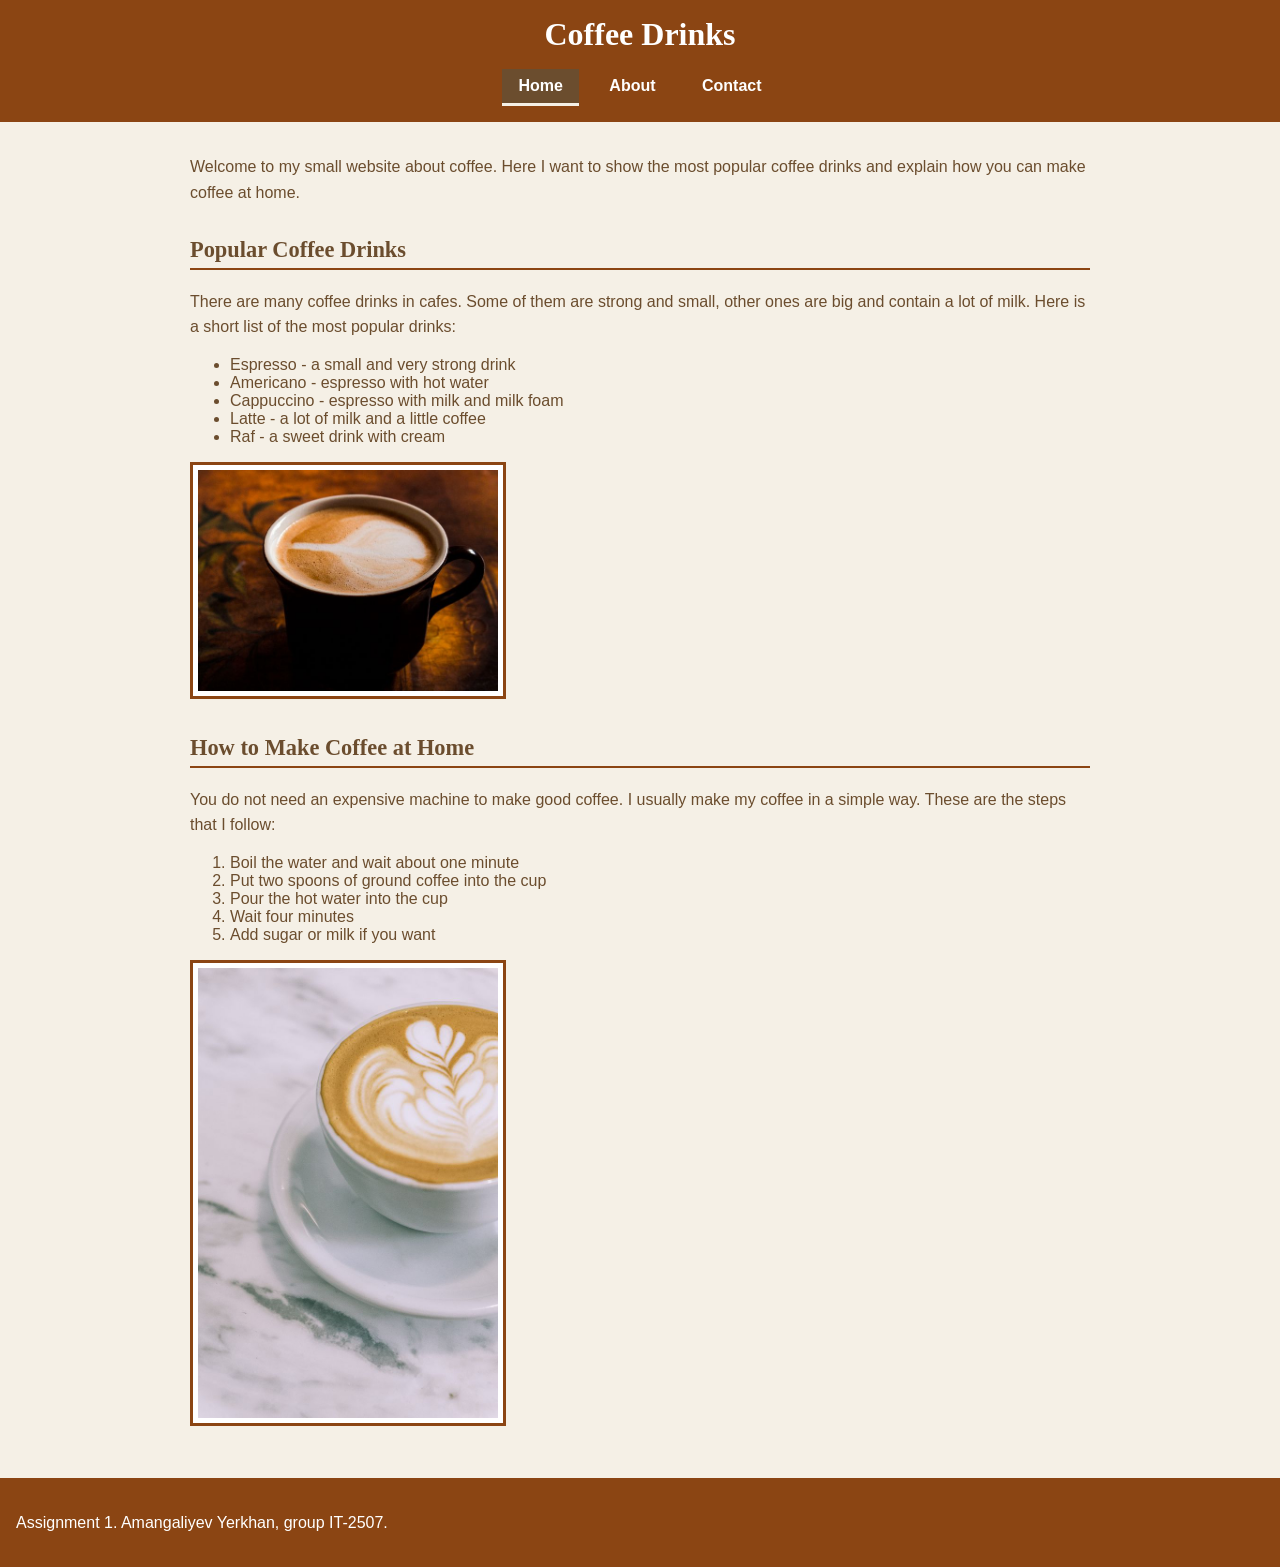
<file: index.html>
<!DOCTYPE html>
<html lang="en">
<head>
    <meta charset="UTF-8">
    <meta name="viewport" content="width=device-width, initial-scale=1.0">
    <title>Coffee Drinks - Home</title>
    <link rel="stylesheet" href="css/style.css">
</head>
<body>

    <header>
        <h1>Coffee Drinks</h1>
        <nav>
            <a href="index.html" class="active">Home</a>
            <a href="about.html">About</a>
            <a href="contact.html">Contact</a>
        </nav>
    </header>

    <main>

        <p>Welcome to my small website about coffee. Here I want to show the most
        popular coffee drinks and explain how you can make coffee at home.</p>

        <h2>Popular Coffee Drinks</h2>
        <p>There are many coffee drinks in cafes. Some of them are strong and small,
        other ones are big and contain a lot of milk. Here is a short list of the
        most popular drinks:</p>

        <ul>
            <li>Espresso - a small and very strong drink</li>
            <li>Americano - espresso with hot water</li>
            <li>Cappuccino - espresso with milk and milk foam</li>
            <li>Latte - a lot of milk and a little coffee</li>
            <li>Raf - a sweet drink with cream</li>
        </ul>

        <img src="images/coffee1.jpg" alt="A cup of cappuccino with milk foam on a wooden table">

        <h2>How to Make Coffee at Home</h2>
        <p>You do not need an expensive machine to make good coffee. I usually make
        my coffee in a simple way. These are the steps that I follow:</p>

        <ol>
            <li>Boil the water and wait about one minute</li>
            <li>Put two spoons of ground coffee into the cup</li>
            <li>Pour the hot water into the cup</li>
            <li>Wait four minutes</li>
            <li>Add sugar or milk if you want</li>
        </ol>

        <img src="images/coffee2.jpg" alt="Ground coffee and coffee beans near a white cup">

    </main>

    <footer>
        <p>Assignment 1. Amangaliyev Yerkhan, group IT-2507.</p>
    </footer>

</body>
</html>
</file>
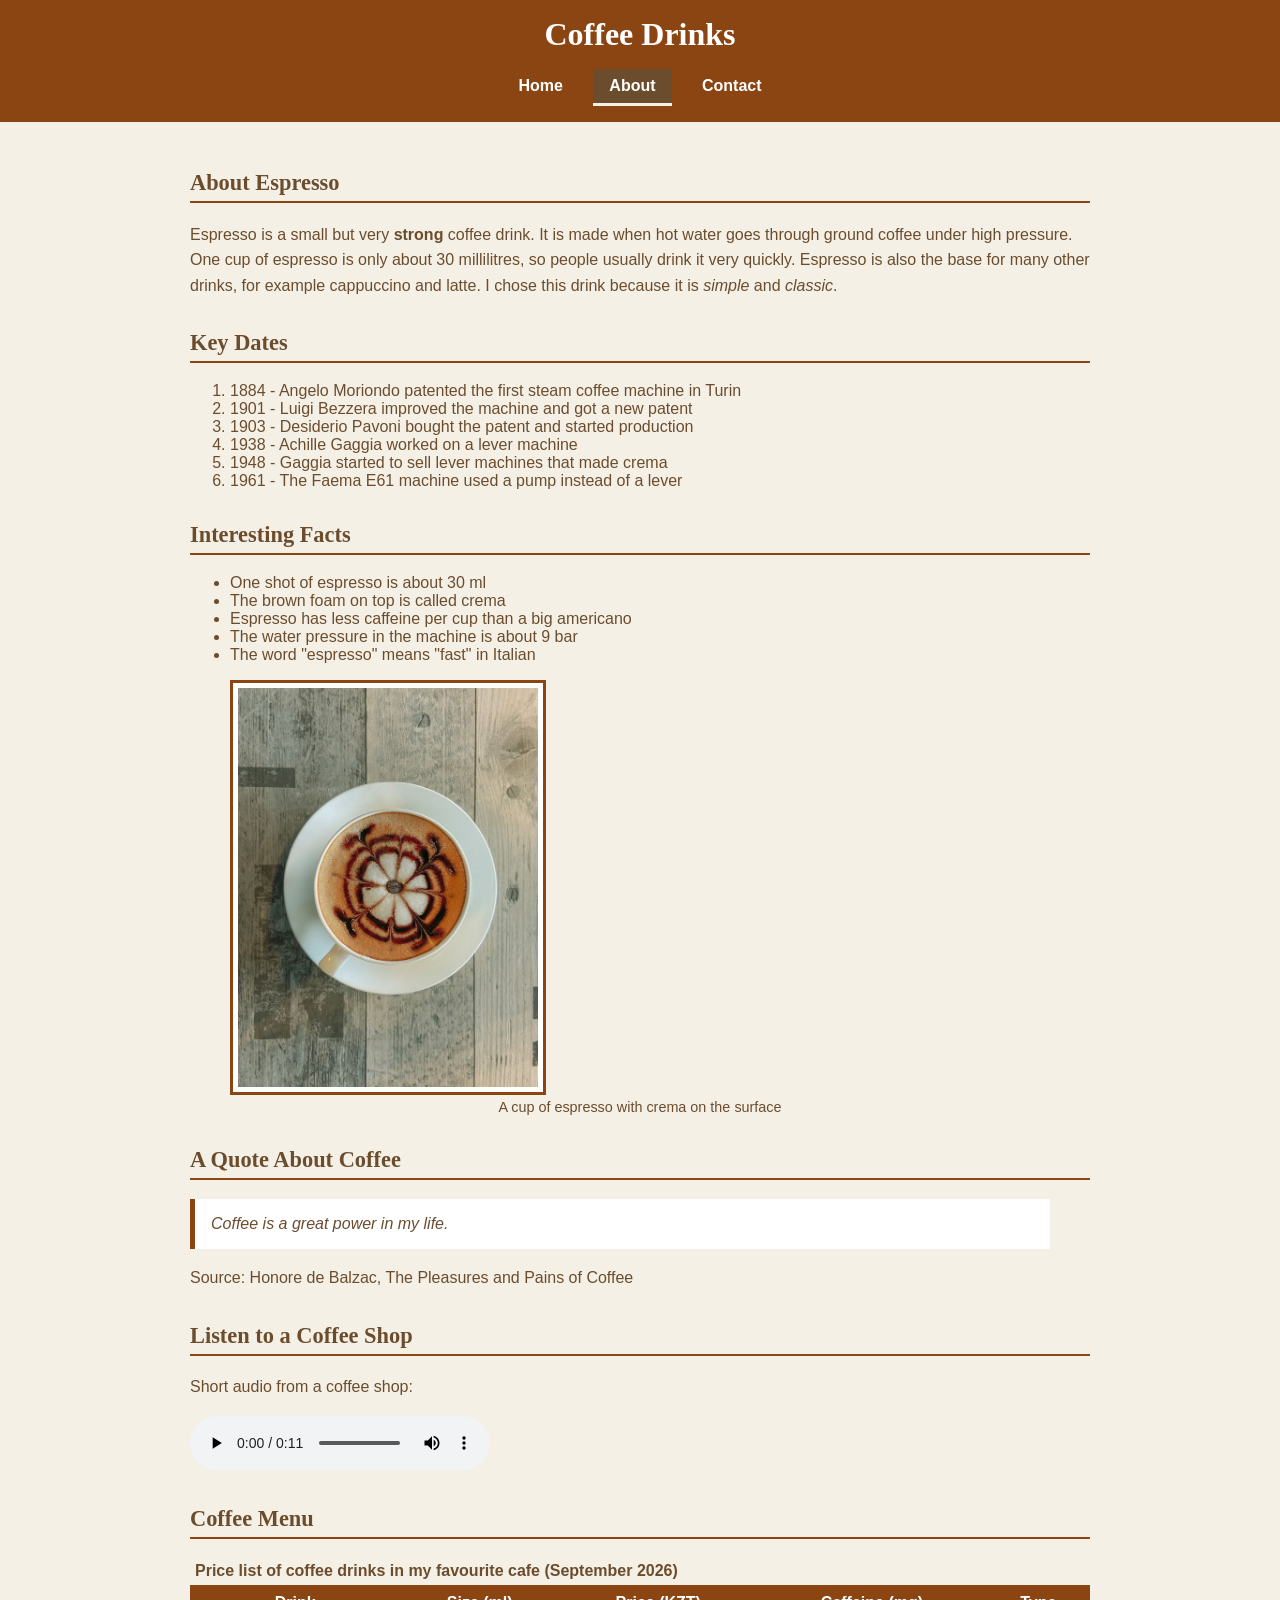
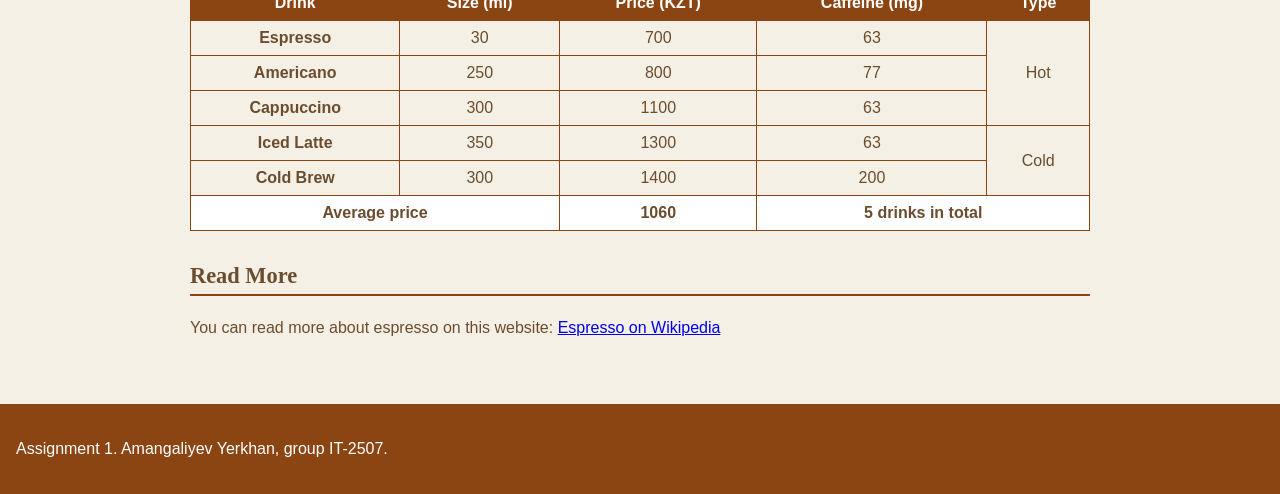
<file: about.html>
<!DOCTYPE html>
<html lang="en">
<head>
    <meta charset="UTF-8">
    <meta name="viewport" content="width=device-width, initial-scale=1.0">
    <title>Coffee Drinks - About Espresso</title>
    <link rel="stylesheet" href="css/style.css">
</head>
<body>

    <header>
        <h1>Coffee Drinks</h1>
        <nav>
            <a href="index.html">Home</a>
            <a href="about.html" class="active">About</a>
            <a href="contact.html">Contact</a>
        </nav>
    </header>

    <main>

        <h2>About Espresso</h2>

        <p>Espresso is a small but very <strong>strong</strong> coffee drink.
        It is made when hot water goes through ground coffee under high pressure.
        One cup of espresso is only about 30 millilitres, so people usually drink
        it very quickly. Espresso is also the base for many other drinks, for example
        cappuccino and latte. I chose this drink because it is <em>simple</em> and
        <em>classic</em>.</p>

        <h2>Key Dates</h2>
        <ol>
            <li>1884 - Angelo Moriondo patented the first steam coffee machine in Turin</li>
            <li>1901 - Luigi Bezzera improved the machine and got a new patent</li>
            <li>1903 - Desiderio Pavoni bought the patent and started production</li>
            <li>1938 - Achille Gaggia worked on a lever machine</li>
            <li>1948 - Gaggia started to sell lever machines that made crema</li>
            <li>1961 - The Faema E61 machine used a pump instead of a lever</li>
        </ol>

        <h2>Interesting Facts</h2>
        <ul>
            <li>One shot of espresso is about 30 ml</li>
            <li>The brown foam on top is called crema</li>
            <li>Espresso has less caffeine per cup than a big americano</li>
            <li>The water pressure in the machine is about 9 bar</li>
            <li>The word "espresso" means "fast" in Italian</li>
        </ul>

        <figure>
            <img src="images/espresso.jpg" alt="A small white cup of espresso with brown crema on top">
            <figcaption>A cup of espresso with crema on the surface</figcaption>
        </figure>

        <h2>A Quote About Coffee</h2>
        <blockquote>
            Coffee is a great power in my life.
        </blockquote>
        <p>Source: Honore de Balzac, The Pleasures and Pains of Coffee</p>

        <h2>Listen to a Coffee Shop</h2>
        <p>Short audio from a coffee shop:</p>
        <audio controls src="media/coffee.mp3">
            Your browser does not support the audio element.
        </audio>

        <h2>Coffee Menu</h2>
        <table class="menu-table">
            <caption>Price list of coffee drinks in my favourite cafe (September 2026)</caption>
            <thead>
                <tr>
                    <th scope="col">Drink</th>
                    <th scope="col">Size (ml)</th>
                    <th scope="col">Price (KZT)</th>
                    <th scope="col">Caffeine (mg)</th>
                    <th scope="col">Type</th>
                </tr>
            </thead>
            <tbody>
                <tr>
                    <th scope="row">Espresso</th>
                    <td>30</td>
                    <td>700</td>
                    <td>63</td>
                    <td rowspan="3">Hot</td>
                </tr>
                <tr>
                    <th scope="row">Americano</th>
                    <td>250</td>
                    <td>800</td>
                    <td>77</td>
                </tr>
                <tr>
                    <th scope="row">Cappuccino</th>
                    <td>300</td>
                    <td>1100</td>
                    <td>63</td>
                </tr>
                <tr>
                    <th scope="row">Iced Latte</th>
                    <td>350</td>
                    <td>1300</td>
                    <td>63</td>
                    <td rowspan="2">Cold</td>
                </tr>
                <tr>
                    <th scope="row">Cold Brew</th>
                    <td>300</td>
                    <td>1400</td>
                    <td>200</td>
                </tr>
            </tbody>
            <tfoot>
                <tr>
                    <th scope="row" colspan="2">Average price</th>
                    <td>1060</td>
                    <td colspan="2">5 drinks in total</td>
                </tr>
            </tfoot>
        </table>

        <h2>Read More</h2>
        <p>You can read more about espresso on this website:
        <a href="https://en.wikipedia.org/wiki/Espresso" target="_blank" rel="noopener">Espresso on Wikipedia</a></p>

    </main>

    <footer>
        <p>Assignment 1. Amangaliyev Yerkhan, group IT-2507.</p>
    </footer>

</body>
</html>
</file>
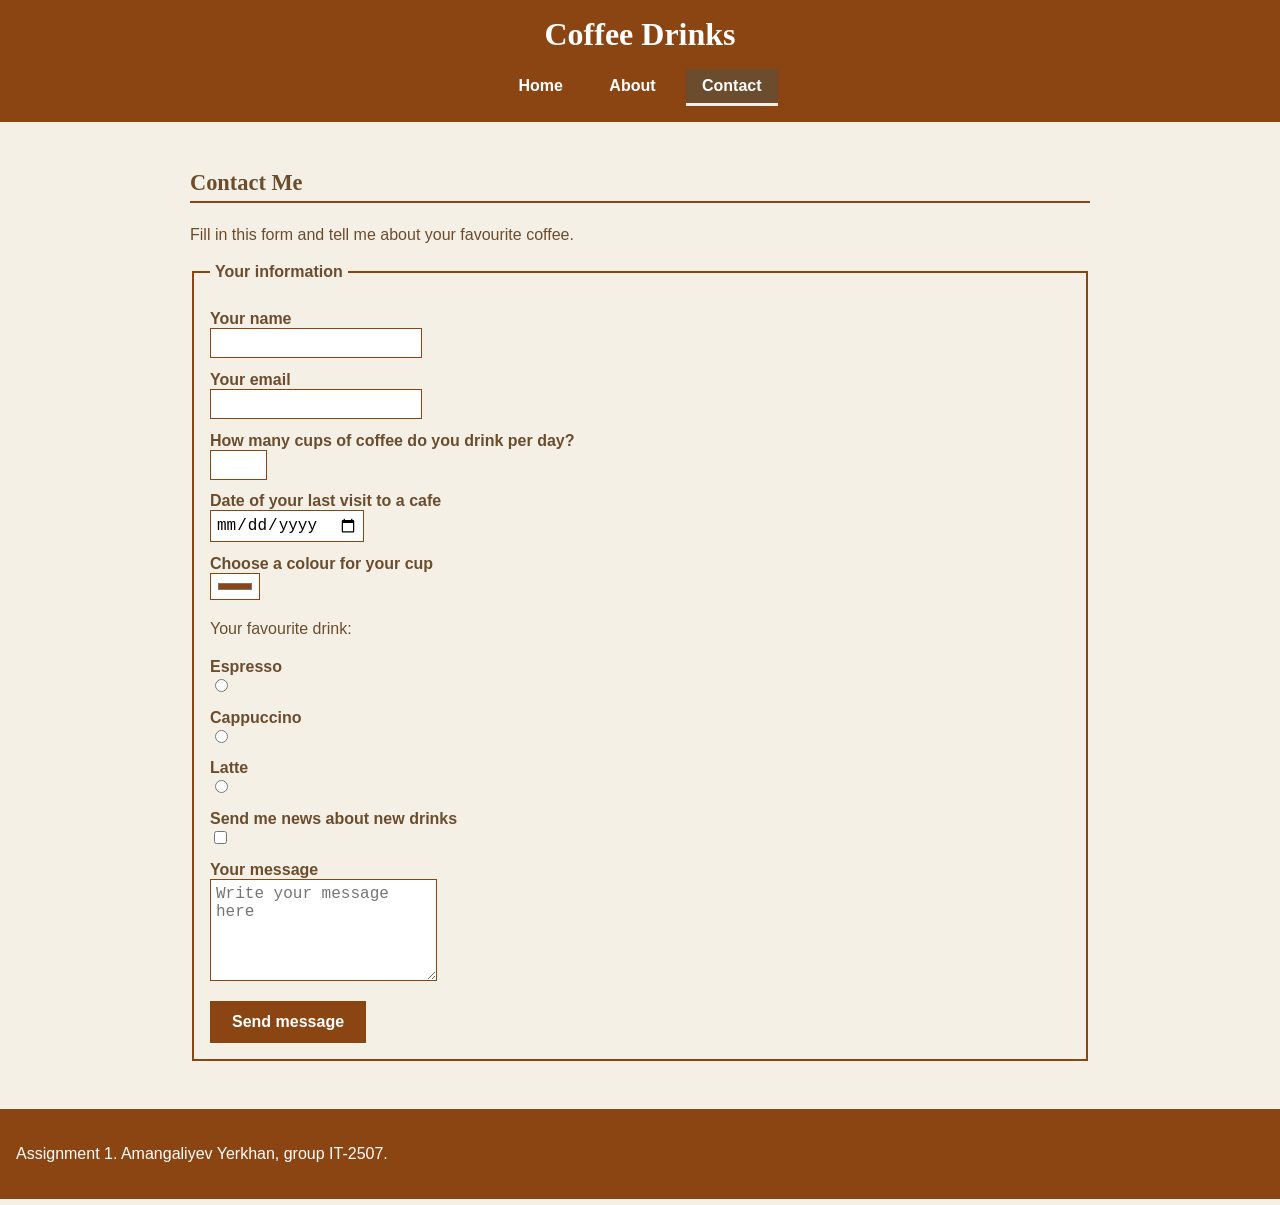
<file: contact.html>
<!DOCTYPE html>
<html lang="en">
<head>
    <meta charset="UTF-8">
    <meta name="viewport" content="width=device-width, initial-scale=1.0">
    <title>Coffee Drinks - Contact</title>
    <link rel="stylesheet" href="css/style.css">
</head>
<body>

    <header>
        <h1>Coffee Drinks</h1>
        <nav>
            <a href="index.html">Home</a>
            <a href="about.html">About</a>
            <a href="contact.html" class="active">Contact</a>
        </nav>
    </header>

    <main>

        <h2>Contact Me</h2>
        <p>Fill in this form and tell me about your favourite coffee.</p>

        <form>
            <fieldset>
                <legend>Your information</legend>

                <label for="name">Your name</label>
                <input type="text" id="name" name="name" maxlength="30" required>

                <label for="email">Your email</label>
                <input type="email" id="email" name="email" required>

                <label for="cups">How many cups of coffee do you drink per day?</label>
                <input type="number" id="cups" name="cups" min="0" max="10">

                <label for="visit">Date of your last visit to a cafe</label>
                <input type="date" id="visit" name="visit">

                <label for="cup-color">Choose a colour for your cup</label>
                <input type="color" id="cup-color" name="cup-color" value="#8b4513">

                <p>Your favourite drink:</p>

                <label for="drink-espresso">Espresso</label>
                <input type="radio" id="drink-espresso" name="drink" value="espresso">

                <label for="drink-cappuccino">Cappuccino</label>
                <input type="radio" id="drink-cappuccino" name="drink" value="cappuccino">

                <label for="drink-latte">Latte</label>
                <input type="radio" id="drink-latte" name="drink" value="latte">

                <label for="news">Send me news about new drinks</label>
                <input type="checkbox" id="news" name="news">

                <label for="message">Your message</label>
                <textarea id="message" name="message" rows="5" placeholder="Write your message here"></textarea>

                <button type="submit">Send message</button>

            </fieldset>
        </form>

    </main>

    <footer>
        <p>Assignment 1. Amangaliyev Yerkhan, group IT-2507.</p>
    </footer>

</body>
</html>
</file>
<file: css/style.css>
/* ===== Colors used =====
   saddlebrown            - color name
   #f5f0e6                - hex
   rgb(255, 255, 255)     - rgb
   hsl(30, 40%, 30%)      - hsl
============================ */

/* ----- Element selectors ----- */
body {
    font-family: Arial, Helvetica, sans-serif;
    font-size: 16px;
    color: hsl(30, 40%, 30%);
    background-color: #f5f0e6;
    margin: 0;
    padding: 0;
}

header {
    background-color: saddlebrown;
    padding-bottom: 1rem;
}

h1 {
    font-family: Georgia, serif;
    font-size: 2rem;
    font-weight: bold;
    text-align: center;
    color: rgb(255, 255, 255);
    margin: 0;
    padding: 1rem;
}

h2 {
    font-family: Georgia, serif;
    font-size: 1.4rem;
    font-weight: bold;
    text-align: left;
    border-bottom: 2px solid saddlebrown;
    padding-bottom: 5px;
    margin-top: 2rem;
}

main {
    width: 90%;
    max-width: 900px;
    min-height: 60vh;
    margin: 0 auto;
    padding: 1rem;
}

p {
    line-height: 1.6;
    text-align: left;
}

img {
    width: 300px;
    border: 3px solid saddlebrown;
    padding: 5px;
    background-color: rgb(255, 255, 255);
}

figcaption {
    font-size: 0.9rem;
    text-align: center;
}

blockquote {
    border-left: 5px solid saddlebrown;
    background-color: rgb(255, 255, 255);
    margin-left: 0;
    padding: 1rem;
    font-style: italic;
}

footer {
    background-color: saddlebrown;
    color: rgb(255, 255, 255);
    text-align: center;
    padding: 1rem;
    margin-top: 2rem;
}

/* ----- Navigation ----- */
nav {
    text-align: center;
}

nav a {
    display: inline-block;
    text-decoration: none;
    color: rgb(255, 255, 255);
    font-weight: bold;
    padding: 0.5em 1em;
    margin: 0 5px;
    border-bottom: 3px solid saddlebrown;
}

nav a:hover {
    background-color: hsl(30, 40%, 30%);
    border-bottom: 3px solid rgb(255, 255, 255);
}

/* ----- Class selectors ----- */
nav a.active {
    background-color: hsl(30, 40%, 30%);
    border-bottom: 3px solid #f5f0e6;
}

.menu-table {
    width: 100%;
    border-collapse: collapse;
    margin-bottom: 1rem;
}

.menu-table caption {
    font-weight: bold;
    text-align: left;
    padding: 5px;
}

.menu-table th,
.menu-table td {
    border: 1px solid saddlebrown;
    padding: 8px;
    text-align: center;
}

.menu-table thead th {
    background-color: saddlebrown;
    color: rgb(255, 255, 255);
}

.menu-table tfoot {
    background-color: rgb(255, 255, 255);
    font-weight: bold;
}

/* ----- ID selector (only one unique element) ----- */
#espresso-photo {
    text-align: center;
    margin: 2rem auto;
}

/* ----- Form ----- */
fieldset {
    border: 2px solid saddlebrown;
    padding: 1rem;
}

legend {
    font-weight: bold;
    padding: 0 5px;
}

label {
    display: block;
    margin-top: 0.8rem;
    font-weight: bold;
}

input,
textarea {
    font-size: 1rem;
    padding: 5px;
    border: 1px solid saddlebrown;
    background-color: rgb(255, 255, 255);
}

input:focus,
textarea:focus {
    outline: 3px solid hsl(30, 40%, 30%);
    background-color: #f5f0e6;
}

button {
    display: block;
    margin-top: 1rem;
    padding: 10px 20px;
    font-size: 1rem;
    font-weight: bold;
    color: rgb(255, 255, 255);
    background-color: saddlebrown;
    border: 2px solid saddlebrown;
}

button:hover {
    background-color: hsl(30, 40%, 30%);
    border: 2px solid rgb(255, 255, 255);
}
</file>
